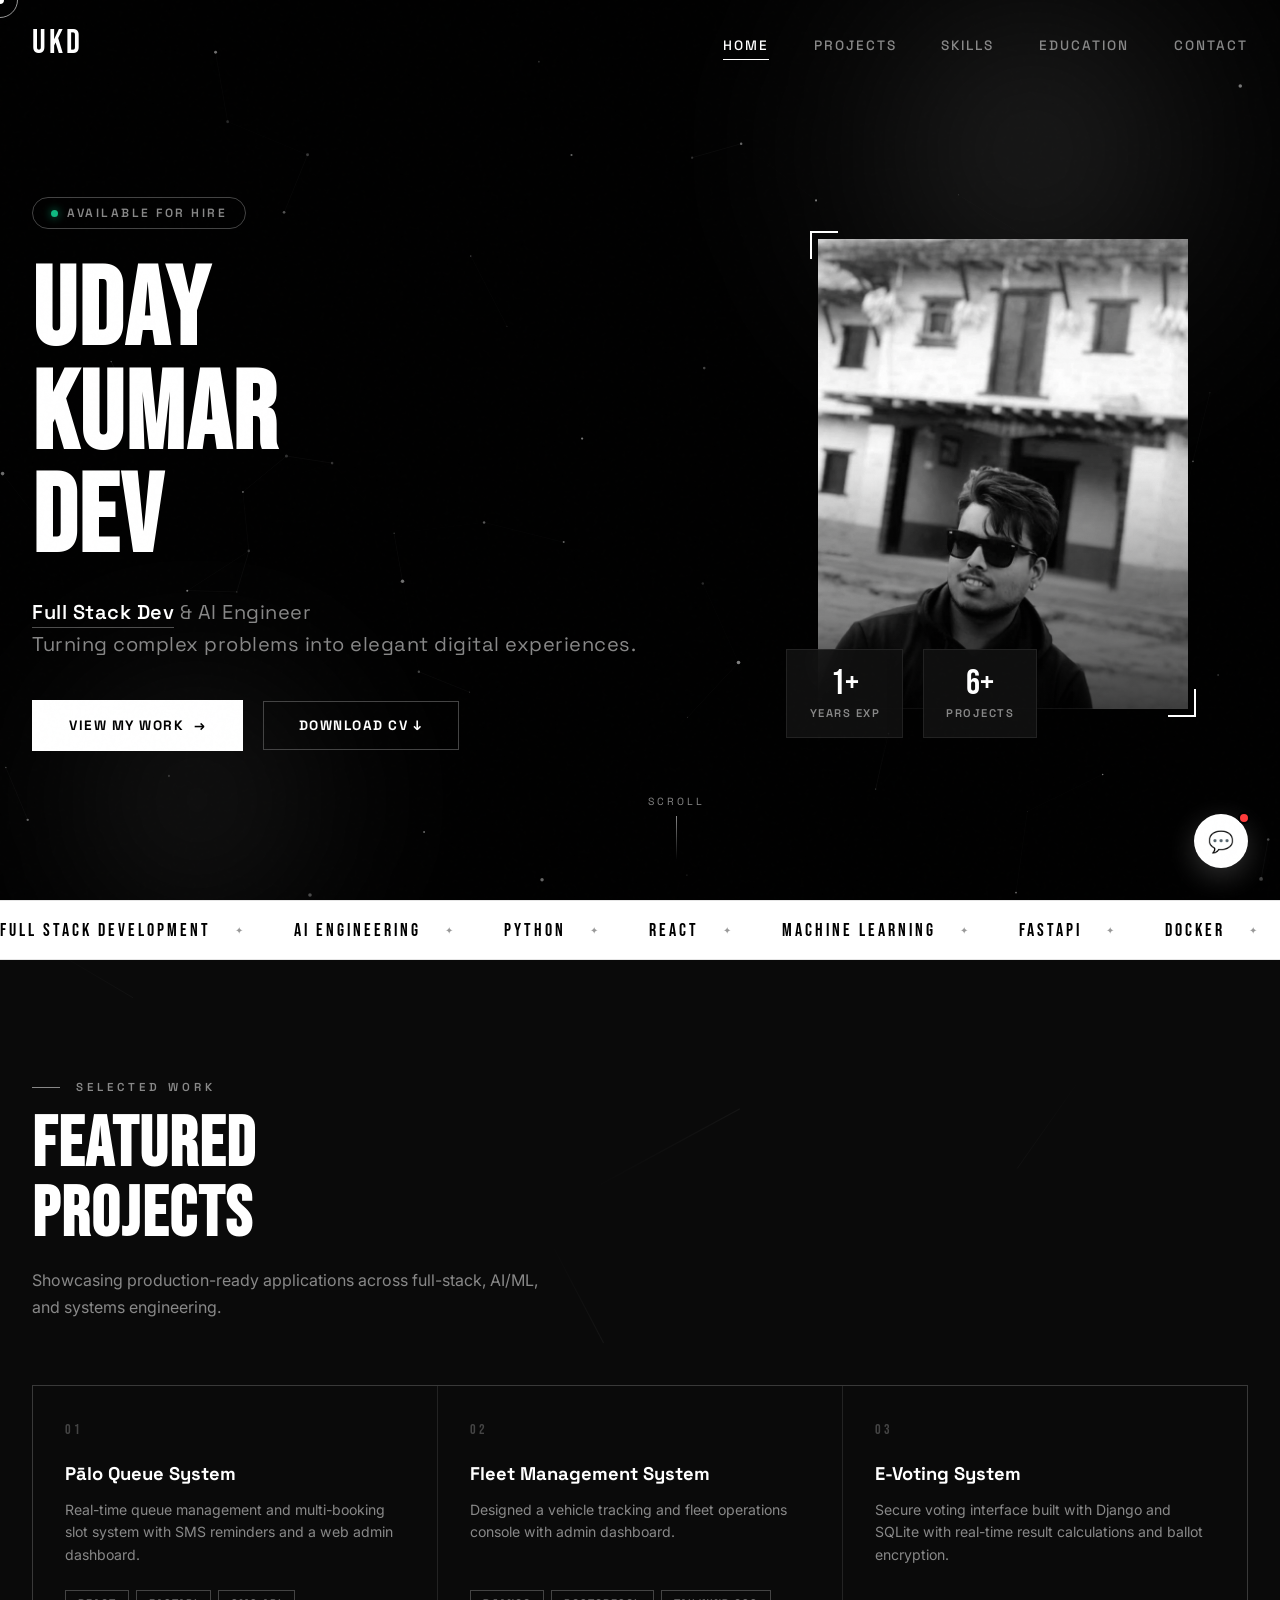
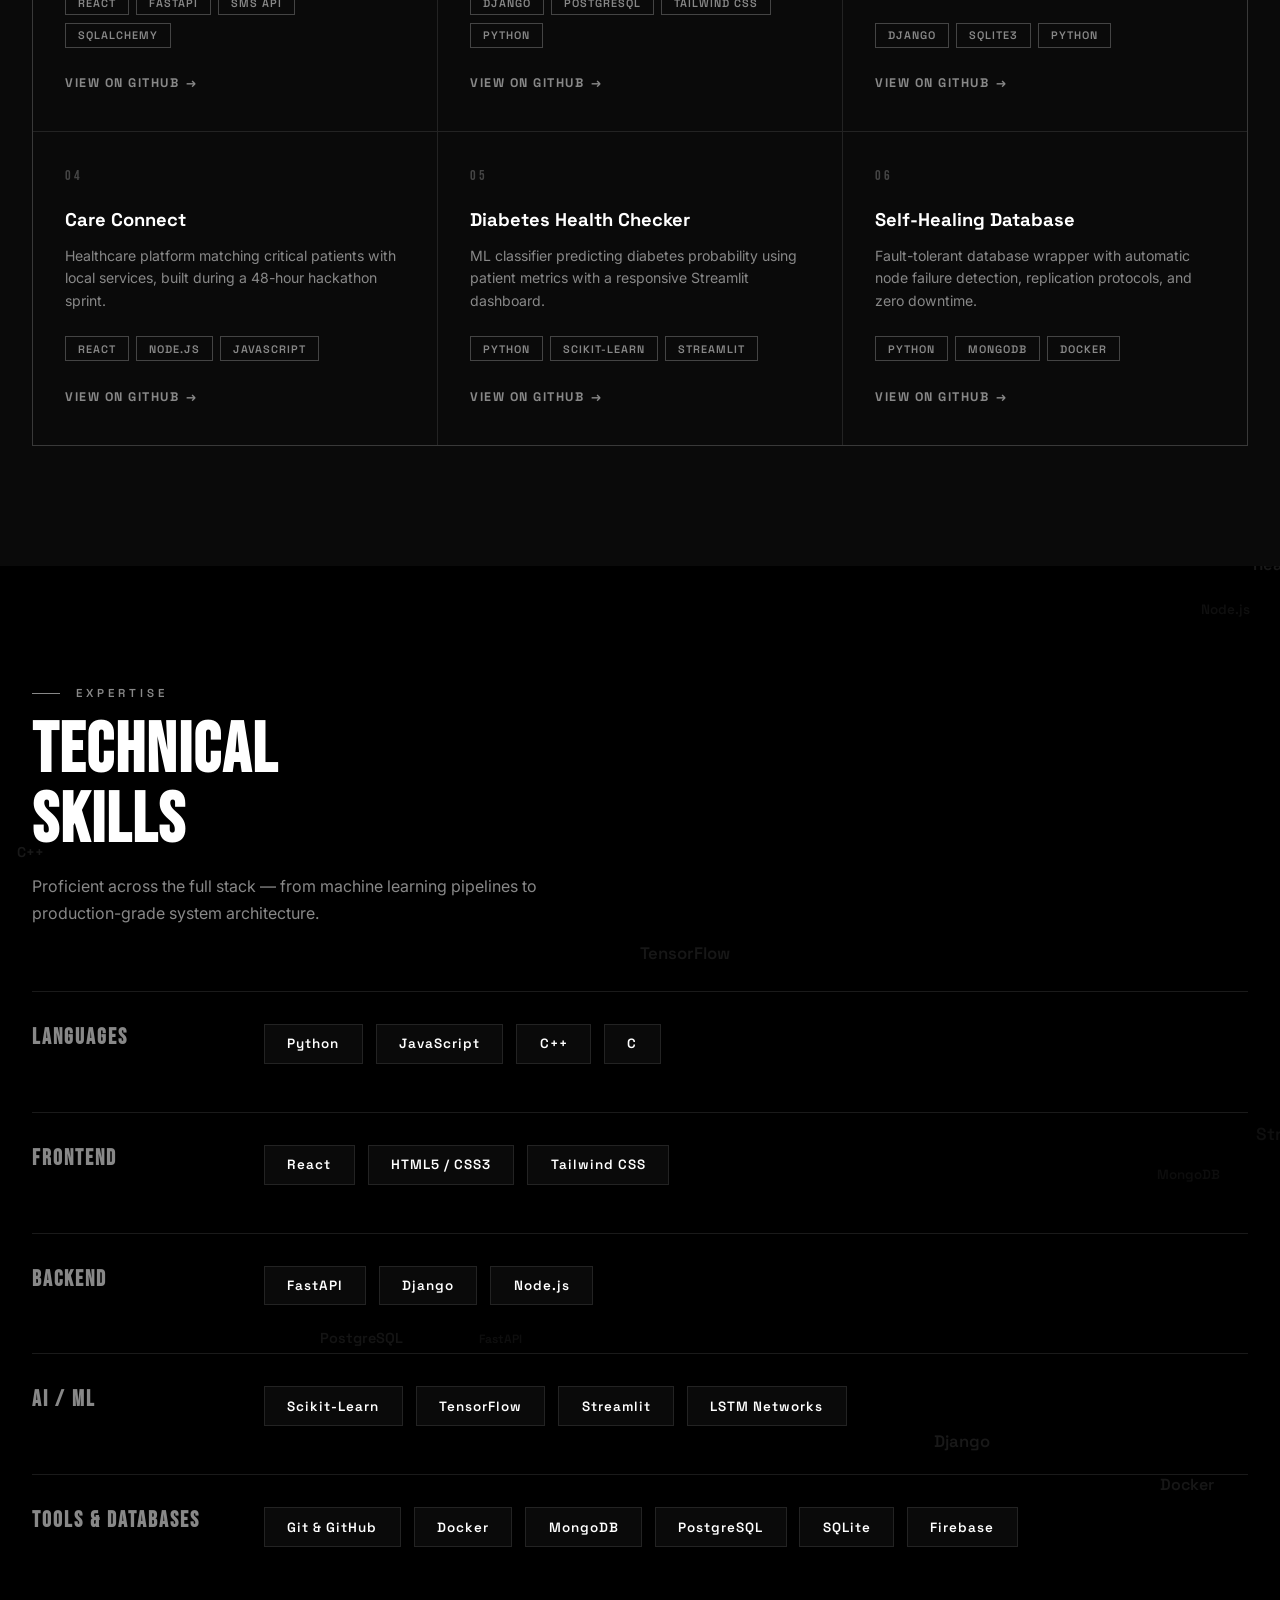
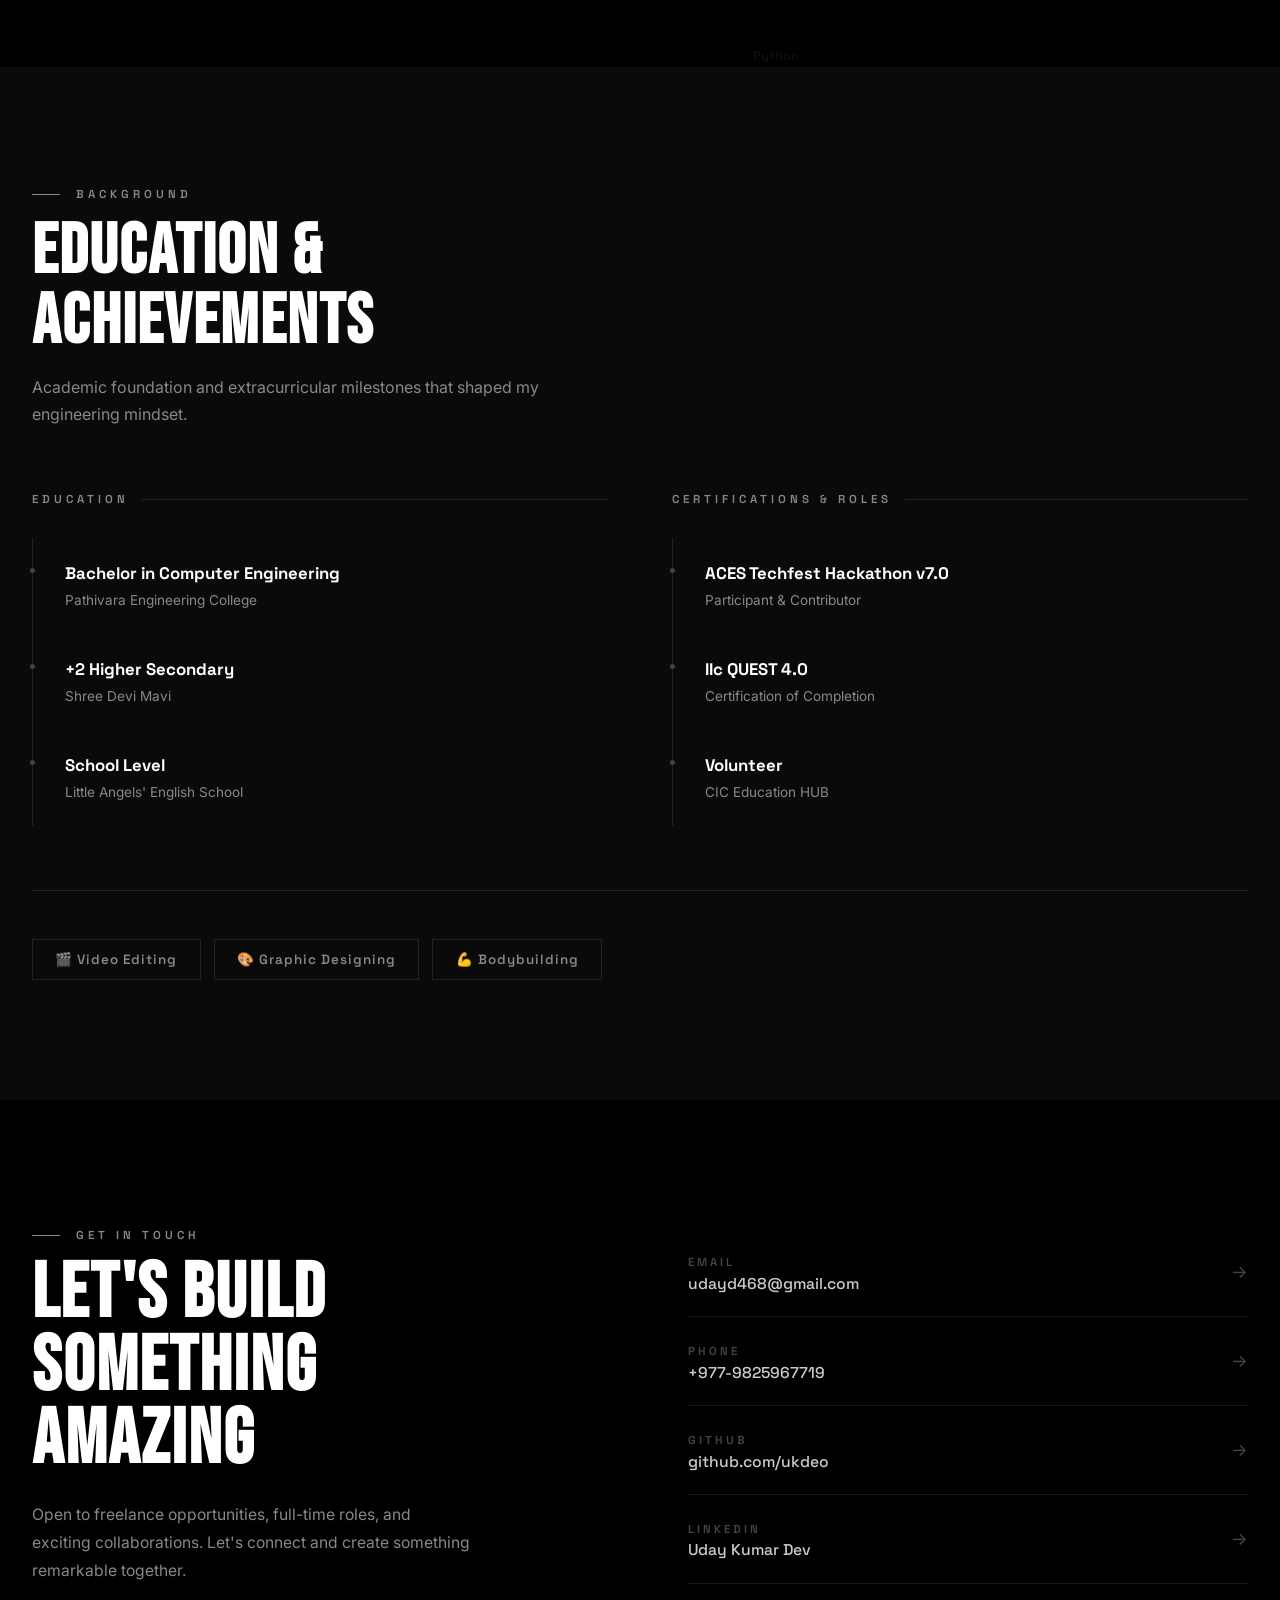
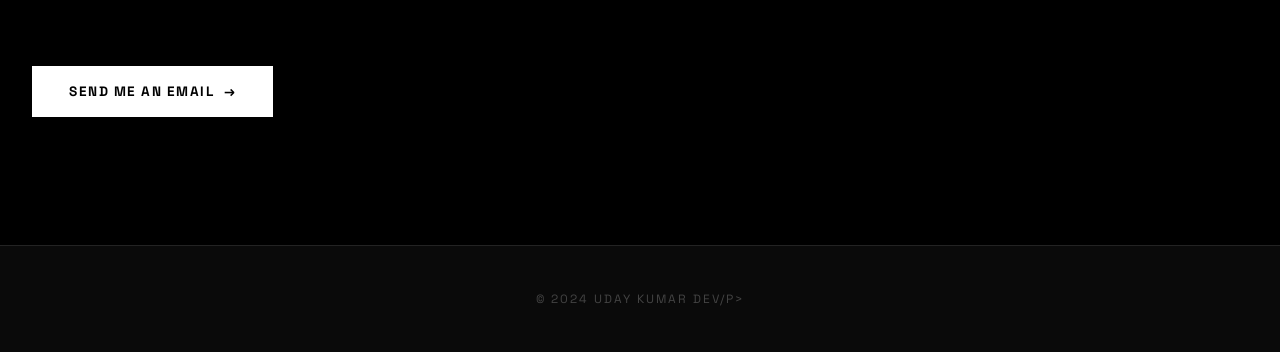
<file: index.html>
<!DOCTYPE html>
<html lang="en">

<head>
    <meta charset="UTF-8">
    <meta name="viewport" content="width=device-width, initial-scale=1.0">
    <title>Uday Kumar Dev</title>
    <meta name="description"
        content="Uday Kumar Dev — Full Stack Developer & AI Engineer with 1+ years of experience building  interactive UIs, and machine learning models.">
    <meta name="author" content="Uday Kumar Dev">
    <link rel="preconnect" href="https://fonts.googleapis.com">
    <link rel="preconnect" href="https://fonts.gstatic.com" crossorigin>
    <link
        href="https://fonts.googleapis.com/css2?family=Inter:wght@300;400;500;600;700;800;900&family=Space+Grotesk:wght@300;400;500;600;700&family=Bebas+Neue&display=swap"
        rel="stylesheet">
    <link rel="icon" type="image/jpeg" href="474800178_1292461398633854_1106197501179038931_n.jpg">
    <link rel="stylesheet" href="styles.css">
</head>

<body>

    <!-- Custom Cursor -->
    <div class="cursor-dot" id="cursor-dot"></div>
    <div class="cursor-ring" id="cursor-ring"></div>

    <!-- Mobile Nav Backdrop Overlay -->
    <div class="nav-overlay" id="nav-overlay"></div>

    <!-- ═══════════════════════════════════════════════
         NAVIGATION
    ═══════════════════════════════════════════════ -->
    <nav id="navbar">
        <div class="nav-container">
            <a href="#home" class="logo" id="logo-link">UKD</a>
            <ul class="nav-links" id="nav-links">
                <li><a href="#home" id="nav-home">Home</a></li>
                <li><a href="#projects" id="nav-projects">Projects</a></li>
                <li><a href="#skills" id="nav-skills">Skills</a></li>
                <li><a href="#education" id="nav-education">Education</a></li>
                <li><a href="#contact" id="nav-contact">Contact</a></li>
            </ul>
            <button class="hamburger" id="hamburger" type="button" aria-label="Toggle navigation menu"
                aria-expanded="false">
                <span class="bar"></span>
                <span class="bar"></span>
                <span class="bar"></span>
            </button>
        </div>
    </nav>

    <!-- ═══════════════════════════════════════════════
         HERO SECTION
    ═══════════════════════════════════════════════ -->
    <header id="home" class="hero">
        <canvas id="hero-canvas"></canvas>
        <div class="hero-ambient"></div>

        <div class="hero-content">
            <!-- Left: Text -->
            <div class="hero-text">
                <div class="hero-tag">Available for Hire</div>

                <h1 class="hero-title">
                    <span class="title-line"><span style="--delay: 0.4s">Uday</span></span>
                    <span class="title-line"><span style="--delay: 0.55s">Kumar</span></span>
                    <span class="title-line"><span style="--delay: 0.7s">Dev</span></span>
                </h1>

                <p class="hero-role">
                    <strong>Full Stack Developer</strong> &amp; AI Engineer<br>
                    Turning complex problems into elegant digital experiences.<br>
                </p>

                <div class="hero-buttons">
                    <a href="#projects" class="btn-primary" id="hero-work-btn">
                        <span>View My Work</span>
                        <span>→</span>
                    </a>
                    <a href="CV.pdf" download class="btn-outline" id="hero-cv-btn">
                        Download CV ↓
                    </a>
                </div>
            </div>

            <!-- Right: Profile Image -->
            <div class="hero-visual">
                <div class="hero-image-wrapper">
                    <div class="corner-tl"></div>
                    <div class="corner-br"></div>
                    <img src="474800178_1292461398633854_1106197501179038931_n.jpg"
                        alt="Uday Kumar Dev — Full Stack Developer" class="hero-profile-img" id="hero-img">
                    <div class="hero-image-overlay"></div>
                    <div class="hero-stats">
                        <div class="stat-card">
                            <span class="stat-num" id="years-counter">0</span>
                            <span class="stat-label">Years Exp</span>
                        </div>
                        <div class="stat-card">
                            <span class="stat-num" id="projects-counter">0</span>
                            <span class="stat-label">Projects</span>
                        </div>
                    </div>
                </div>
            </div>
        </div>

        <!-- Scroll Indicator -->
        <a href="#projects" class="scroll-indicator" id="scroll-indicator" aria-label="Scroll to featured projects">
            <span class="scroll-label">Scroll</span>
            <div class="scroll-line"></div>
        </a>
    </header>

    <!-- ═══════════════════════════════════════════════
         MARQUEE STRIP
    ═══════════════════════════════════════════════ -->
    <div class="marquee-section">
        <div class="marquee-track">
            <span class="marquee-item">Full Stack Development</span>
            <span class="marquee-item">AI Engineering</span>
            <span class="marquee-item">Python</span>
            <span class="marquee-item">React</span>
            <span class="marquee-item">Machine Learning</span>
            <span class="marquee-item">FastAPI</span>
            <span class="marquee-item">Docker</span>
            <span class="marquee-item">MongoDB</span>
            <span class="marquee-item">Full Stack Development</span>
            <span class="marquee-item">AI Engineering</span>
            <span class="marquee-item">Python</span>
            <span class="marquee-item">React</span>
            <span class="marquee-item">Machine Learning</span>
            <span class="marquee-item">FastAPI</span>
            <span class="marquee-item">Docker</span>
            <span class="marquee-item">MongoDB</span>
        </div>
    </div>

    <!-- ═══════════════════════════════════════════════
         PROJECTS SECTION
    ═══════════════════════════════════════════════ -->
    <section id="projects" class="section">
        <canvas id="projects-canvas"></canvas>
        <div class="container">
            <div class="reveal">
                <p class="section-label">Selected Work</p>
                <h2 class="section-title">Featured<br>Projects</h2>
                <p class="section-sub">Showcasing production-ready applications across full-stack, AI/ML, and systems
                    engineering.</p>
            </div>

            <div class="projects-grid">

                <!-- 01 -->
                <div class="project-card card-reveal" data-delay="0"
                    data-url="https://github.com/ukdeo/Queue-management" role="link" tabindex="0"
                    aria-label="Pālo Queue System on GitHub">
                    <span class="project-num">01</span>
                    <h3>Pālo Queue System</h3>
                    <p>Real-time queue management and multi-booking slot system with SMS reminders and a web admin
                        dashboard.</p>
                    <div class="tags">
                        <span class="tag">React</span>
                        <span class="tag">FastAPI</span>
                        <span class="tag">SMS API</span>
                        <span class="tag">SQLAlchemy</span>
                    </div>
                    <a href="https://github.com/ukdeo/Queue-management" target="_blank" rel="noopener noreferrer"
                        class="project-arrow" id="proj-1">
                        <span>View on GitHub</span> <span>→</span>
                    </a>
                </div>

                <!-- 02 -->
                <div class="project-card card-reveal" data-delay="100"
                    data-url="https://github.com/ukdeo/Bank-Mangement-System-console-based-" role="link" tabindex="0"
                    aria-label="Fleet Management System on GitHub">
                    <span class="project-num">02</span>
                    <h3>Fleet Management System</h3>
                    <p>Designed a vehicle tracking and fleet operations console with admin dashboard.</p>
                    <div class="tags">
                        <span class="tag">Django</span>
                        <span class="tag">PostgreSQL</span>
                        <span class="tag">Tailwind CSS</span>
                        <span class="tag">Python</span>
                    </div>
                    <a href="https://github.com/ukdeo/Bank-Mangement-System-console-based-" target="_blank"
                        rel="noopener noreferrer" class="project-arrow" id="proj-2">
                        <span>View on GitHub</span> <span>→</span>
                    </a>
                </div>

                <!-- 03 -->
                <div class="project-card card-reveal" data-delay="200"
                    data-url="https://github.com/ukdeo/E--voting-system" role="link" tabindex="0"
                    aria-label="E-Voting System on GitHub">
                    <span class="project-num">03</span>
                    <h3>E-Voting System</h3>
                    <p>Secure voting interface built with Django and SQLite with real-time result calculations and
                        ballot encryption.</p>
                    <div class="tags">
                        <span class="tag">Django</span>
                        <span class="tag">SQLite3</span>
                        <span class="tag">Python</span>
                    </div>
                    <a href="https://github.com/ukdeo/E--voting-system" target="_blank" rel="noopener noreferrer"
                        class="project-arrow" id="proj-3">
                        <span>View on GitHub</span> <span>→</span>
                    </a>
                </div>

                <!-- 04 -->
                <div class="project-card card-reveal" data-delay="300"
                    data-url="https://github.com/aces-erc/aces_techfest_hackathon_v7_3_idiots" role="link" tabindex="0"
                    aria-label="Care Connect on GitHub">
                    <span class="project-num">04</span>
                    <h3>Care Connect</h3>
                    <p>Healthcare platform matching critical patients with local services, built during a 48-hour
                        hackathon sprint.</p>
                    <div class="tags">
                        <span class="tag">React</span>
                        <span class="tag">Node.js</span>
                        <span class="tag">JavaScript</span>
                    </div>
                    <a href="https://github.com/aces-erc/aces_techfest_hackathon_v7_3_idiots" target="_blank"
                        rel="noopener noreferrer" class="project-arrow" id="proj-4">
                        <span>View on GitHub</span> <span>→</span>
                    </a>
                </div>

                <!-- 05 -->
                <div class="project-card card-reveal" data-delay="0"
                    data-url="https://github.com/ukdeo/Diabetes-Health-check" role="link" tabindex="0"
                    aria-label="Diabetes Health Checker on GitHub">
                    <span class="project-num">05</span>
                    <h3>Diabetes Health Checker</h3>
                    <p>ML classifier predicting diabetes probability using patient metrics with a responsive Streamlit
                        dashboard.</p>
                    <div class="tags">
                        <span class="tag">Python</span>
                        <span class="tag">Scikit-Learn</span>
                        <span class="tag">Streamlit</span>
                    </div>
                    <a href="https://github.com/ukdeo/Diabetes-Health-check" target="_blank" rel="noopener noreferrer"
                        class="project-arrow" id="proj-5">
                        <span>View on GitHub</span> <span>→</span>
                    </a>
                </div>

                <!-- 06 -->
                <div class="project-card card-reveal" data-delay="200"
                    data-url="https://github.com/ukdeo/Self-Healing-Database" role="link" tabindex="0"
                    aria-label="Self-Healing Database on GitHub">
                    <span class="project-num">06</span>
                    <h3>Self-Healing Database</h3>
                    <p>Fault-tolerant database wrapper with automatic node failure detection, replication protocols, and
                        zero downtime.</p>
                    <div class="tags">
                        <span class="tag">Python</span>
                        <span class="tag">MongoDB</span>
                        <span class="tag">Docker</span>
                    </div>
                    <a href="https://github.com/ukdeo/Self-Healing-Database" target="_blank" rel="noopener noreferrer"
                        class="project-arrow" id="proj-6">
                        <span>View on GitHub</span> <span>→</span>
                    </a>
                </div>




            </div>
        </div>
    </section>

    <!-- ═══════════════════════════════════════════════
         SKILLS SECTION
    ═══════════════════════════════════════════════ -->
    <section id="skills" class="section">
        <canvas id="skills-canvas"></canvas>
        <div class="container">
            <div class="reveal">
                <p class="section-label">Expertise</p>
                <h2 class="section-title">Technical<br>Skills</h2>
                <p class="section-sub">Proficient across the full stack — from machine learning pipelines to
                    production-grade system architecture.</p>
            </div>

            <div class="skills-wrapper reveal">
                <div class="skill-category">
                    <h3>Languages</h3>
                    <div class="skills-list">
                        <span class="skill-badge"><span>Python</span></span>
                        <span class="skill-badge"><span>JavaScript</span></span>
                        <span class="skill-badge"><span>C++</span></span>
                        <span class="skill-badge"><span>C</span></span>
                    </div>
                </div>
                <div class="skill-category">
                    <h3>Frontend</h3>
                    <div class="skills-list">
                        <span class="skill-badge"><span>React</span></span>
                        <span class="skill-badge"><span>HTML5 / CSS3</span></span>
                        <span class="skill-badge"><span>Tailwind CSS</span></span>
                    </div>
                </div>
                <div class="skill-category">
                    <h3>Backend</h3>
                    <div class="skills-list">
                        <span class="skill-badge"><span>FastAPI</span></span>
                        <span class="skill-badge"><span>Django</span></span>
                        <span class="skill-badge"><span>Node.js</span></span>
                    </div>
                </div>
                <div class="skill-category">
                    <h3>AI / ML</h3>
                    <div class="skills-list">
                        <span class="skill-badge"><span>Scikit-Learn</span></span>
                        <span class="skill-badge"><span>TensorFlow</span></span>
                        <span class="skill-badge"><span>Streamlit</span></span>
                        <span class="skill-badge"><span>LSTM Networks</span></span>
                    </div>
                </div>
                <div class="skill-category">
                    <h3>Tools & Databases</h3>
                    <div class="skills-list">
                        <span class="skill-badge"><span>Git & GitHub</span></span>
                        <span class="skill-badge"><span>Docker</span></span>
                        <span class="skill-badge"><span>MongoDB</span></span>
                        <span class="skill-badge"><span>PostgreSQL</span></span>
                        <span class="skill-badge"><span>SQLite</span></span>
                        <span class="skill-badge"><span>Firebase</span></span>
                    </div>
                </div>
            </div>
        </div>
    </section>

    <!-- ═══════════════════════════════════════════════
         EDUCATION SECTION
    ═══════════════════════════════════════════════ -->
    <section id="education" class="section">
        <div class="container">
            <div class="reveal">
                <p class="section-label">Background</p>
                <h2 class="section-title">Education &<br>Achievements</h2>
                <p class="section-sub">Academic foundation and extracurricular milestones that shaped my engineering
                    mindset.</p>
            </div>

            <div class="edu-grid reveal">
                <!-- Education -->
                <div class="edu-col">
                    <h3>Education</h3>
                    <div class="edu-item card-reveal" data-delay="0">
                        <h4>Bachelor in Computer Engineering</h4>
                        <p>Pathivara Engineering College</p>
                    </div>
                    <div class="edu-item card-reveal" data-delay="100">
                        <h4>+2 Higher Secondary</h4>
                        <p>Shree Devi Mavi</p>
                    </div>
                    <div class="edu-item card-reveal" data-delay="200">
                        <h4>School Level</h4>
                        <p>Little Angels' English School</p>
                    </div>
                </div>

                <!-- Certifications -->
                <div class="edu-col">
                    <h3>Certifications & Roles</h3>
                    <div class="edu-item card-reveal" data-delay="300">
                        <h4>ACES Techfest Hackathon v7.0</h4>
                        <p>Participant & Contributor</p>
                    </div>
                    <div class="edu-item card-reveal" data-delay="400">
                        <h4>IIc QUEST 4.0</h4>
                        <p>Certification of Completion</p>
                    </div>
                    <div class="edu-item card-reveal" data-delay="500">
                        <h4>Volunteer</h4>
                        <p>CIC Education HUB</p>
                    </div>
                </div>
            </div>

            <!-- Hobbies -->
            <div class="hobbies-row reveal">
                <span class="hobby-pill">🎬 Video Editing</span>
                <span class="hobby-pill">🎨 Graphic Designing</span>
                <span class="hobby-pill">💪 Bodybuilding</span>
            </div>
        </div>
    </section>

    <!-- ═══════════════════════════════════════════════
         CONTACT SECTION
    ═══════════════════════════════════════════════ -->
    <section id="contact" class="section">
        <div class="container">
            <div class="contact-grid">
                <!-- Left -->
                <div class="reveal">
                    <p class="section-label">Get In Touch</p>
                    <h2 class="contact-headline">Let's Build<br>Something<br>Amazing</h2>
                    <p class="contact-intro">Open to freelance opportunities, full-time roles, and exciting
                        collaborations. Let's connect and create something remarkable together.</p>
                    <a href="mailto:udayd468@gmail.com" class="btn-primary contact-cta" id="contact-cta-btn">
                        <span>Send Me an Email</span>
                        <span>→</span>
                    </a>
                </div>

                <!-- Right -->
                <div class="contact-links reveal">
                    <a href="mailto:udayd468@gmail.com" class="contact-link" id="contact-email">
                        <div>
                            <span class="contact-link-label">Email</span>
                            <p class="contact-link-value">udayd468@gmail.com</p>
                        </div>
                        <span class="contact-arrow">→</span>
                    </a>
                    <a href="tel:+9779825967719" class="contact-link" id="contact-phone">
                        <div>
                            <span class="contact-link-label">Phone</span>
                            <p class="contact-link-value">+977-9825967719</p>
                        </div>
                        <span class="contact-arrow">→</span>
                    </a>
                    <a href="https://github.com/ukdeo" target="_blank" rel="noopener noreferrer" class="contact-link"
                        id="contact-github">
                        <div>
                            <span class="contact-link-label">GitHub</span>
                            <p class="contact-link-value">github.com/ukdeo</p>
                        </div>
                        <span class="contact-arrow">→</span>
                    </a>
                    <a href="https://www.linkedin.com/in/uday-dev-48214b342/" target="_blank" rel="noopener noreferrer"
                        class="contact-link" id="contact-linkedin">
                        <div>
                            <span class="contact-link-label">LinkedIn</span>
                            <p class="contact-link-value">Uday Kumar Dev</p>
                        </div>
                        <span class="contact-arrow">→</span>
                    </a>
                </div>
            </div>
        </div>
    </section>

    <!-- ═══════════════════════════════════════════════
         CHATBOT
    ═══════════════════════════════════════════════ -->
    <div id="chatbot-container">
        <div id="chat-window" role="dialog" aria-label="Quick View AI Chat Window" aria-hidden="true">
            <div class="chat-header">
                <div class="chat-header-title">
                    <span class="chat-status-dot"></span>
                    <h3>Quick View AI</h3>
                </div>
                <button class="chat-close" id="close-chat" type="button" aria-label="Close chat">✕</button>
            </div>
            <div id="chat-messages" role="log" aria-live="polite">
                <div class="chat-msg bot">
                    Hi! Ask me about Uday's skills, projects, or how to get in touch. 👋
                </div>
            </div>
            <div class="chat-suggestions" id="chat-suggestions">
                <button type="button" class="chat-chip" data-query="skills">Skills</button>
                <button type="button" class="chat-chip" data-query="projects">Projects</button>
                <button type="button" class="chat-chip" data-query="contact">Contact</button>
                <button type="button" class="chat-chip" data-query="experience">Experience</button>
            </div>
            <div class="chat-footer">
                <input type="text" id="chat-input" placeholder="Ask something..." autocomplete="off"
                    aria-label="Chat query">
                <button id="send-chat" type="button" aria-label="Send message">→</button>
            </div>
        </div>
        <div class="chat-toggle-wrapper">
            <div class="chat-dot" id="chat-dot"></div>
            <button id="chat-toggle" type="button" aria-label="Open chat assistant" aria-expanded="false">💬</button>
        </div>
    </div>

    <!-- ═══════════════════════════════════════════════
         FOOTER
    ═══════════════════════════════════════════════ -->
    <footer>
        <p>© 2024 Uday Kumar Dev/p>
    </footer>

    <script src="script.js"></script>
</body>

</html>
</file>
<file: styles.css>
/* ============================================================
   UDAY KUMAR DEV — Premium Portfolio Stylesheet
   Ultra-Smooth & Fully Mobile Responsive
   ============================================================ */

/* ── Google Fonts ── */
@import url('https://fonts.googleapis.com/css2?family=Inter:wght@300;400;500;600;700;800;900&family=Space+Grotesk:wght@300;400;500;600;700&family=Bebas+Neue&display=swap');

/* ── CSS Custom Properties ── */
:root {
    --black:            #000000;
    --off-black:        #0a0a0a;
    --deep-black:       #050505;
    --card-bg:          #111111;
    --card-hover:       #161616;
    --card-border:      rgba(255, 255, 255, 0.08);
    --white:            #ffffff;
    --off-white:        #f0f0f0;
    --gray-100:         #e5e5e5;
    --gray-200:         #cccccc;
    --gray-400:         #888888;
    --gray-600:         #444444;
    --glass:            rgba(255, 255, 255, 0.04);
    --glass-border:     rgba(255, 255, 255, 0.1);
    --nav-height:       76px;
    --ease-out:         cubic-bezier(0.16, 1, 0.3, 1);
    --transition:       0.3s cubic-bezier(0.16, 1, 0.3, 1);
    --transition-slow:  0.6s cubic-bezier(0.16, 1, 0.3, 1);
}

/* ── CSS Reset & Base ── */
*, *::before, *::after {
    margin: 0;
    padding: 0;
    box-sizing: border-box;
}

html {
    scroll-behavior: smooth;
    scroll-padding-top: var(--nav-height);
    font-size: 16px;
    -webkit-text-size-adjust: 100%;
}

body {
    font-family: 'Inter', -apple-system, BlinkMacSystemFont, 'Segoe UI', Roboto, sans-serif;
    background-color: var(--black);
    color: var(--white);
    overflow-x: hidden;
    width: 100%;
    min-height: 100%;
    -webkit-font-smoothing: antialiased;
    -moz-osx-font-smoothing: grayscale;
}

body.nav-open {
    overflow: hidden;
}

section, header {
    scroll-margin-top: var(--nav-height);
}

a {
    text-decoration: none;
    color: inherit;
    -webkit-tap-highlight-color: transparent;
}

button {
    font-family: inherit;
    color: inherit;
    -webkit-tap-highlight-color: transparent;
}

img {
    max-width: 100%;
    height: auto;
    display: block;
}

/* ============================================================
   CUSTOM CURSOR (Desktop Only)
   ============================================================ */
.cursor-dot {
    position: fixed;
    width: 8px;
    height: 8px;
    background: var(--white);
    border-radius: 50%;
    pointer-events: none;
    z-index: 99999;
    transform: translate(-50%, -50%);
    transition: opacity 0.2s ease, transform 0.1s ease;
    opacity: 0;
}

.cursor-ring {
    position: fixed;
    width: 36px;
    height: 36px;
    border: 1.5px solid rgba(255, 255, 255, 0.6);
    border-radius: 50%;
    pointer-events: none;
    z-index: 99998;
    transform: translate(-50%, -50%);
    transition: width 0.3s var(--ease-out),
                height 0.3s var(--ease-out),
                border-color 0.3s ease,
                background-color 0.3s ease,
                opacity 0.2s ease;
    opacity: 0;
}

.cursor-ring.hovered {
    width: 58px;
    height: 58px;
    border-color: rgba(255, 255, 255, 1);
    background: rgba(255, 255, 255, 0.06);
}

@media (hover: hover) and (pointer: fine) {
    body {
        cursor: none;
    }
    a, button, [role="button"], [role="link"], .project-card, .skill-badge, .hobby-pill {
        cursor: none;
    }
    input {
        cursor: text;
    }
    .cursor-dot, .cursor-ring {
        opacity: 1;
    }
}

@media (hover: none), (pointer: coarse) {
    body {
        cursor: auto !important;
    }
    a, button, [role="button"], [role="link"] {
        cursor: pointer !important;
    }
    input {
        cursor: text !important;
    }
    .cursor-dot, .cursor-ring {
        display: none !important;
    }
}

/* ============================================================
   NOISE TEXTURE OVERLAY
   ============================================================ */
body::before {
    content: '';
    position: fixed;
    inset: 0;
    background-image: url("data:image/svg+xml,%3Csvg viewBox='0 0 256 256' xmlns='http://www.w3.org/2000/svg'%3E%3Cfilter id='noise'%3E%3CfeTurbulence type='fractalNoise' baseFrequency='0.85' numOctaves='4' stitchTiles='stitch'/%3E%3C/filter%3E%3Crect width='100%25' height='100%25' filter='url(%23noise)' opacity='0.03'/%3E%3C/svg%3E");
    pointer-events: none;
    z-index: 9990;
    opacity: 0.35;
}

/* ============================================================
   NAVIGATION
   ============================================================ */
#navbar {
    position: fixed;
    top: 0;
    left: 0;
    width: 100%;
    z-index: 1000;
    padding: 1.5rem 0;
    transition: padding var(--transition),
                background var(--transition),
                backdrop-filter var(--transition),
                border-color var(--transition);
}

#navbar.scrolled {
    padding: 0.85rem 0;
    background: rgba(0, 0, 0, 0.88);
    backdrop-filter: blur(20px);
    -webkit-backdrop-filter: blur(20px);
    border-bottom: 1px solid var(--glass-border);
}

.nav-container {
    max-width: 1280px;
    margin: 0 auto;
    padding: 0 2rem;
    display: flex;
    justify-content: space-between;
    align-items: center;
}

.logo {
    font-family: 'Bebas Neue', sans-serif;
    font-size: 2.1rem;
    letter-spacing: 3px;
    color: var(--white);
    position: relative;
    display: inline-block;
    line-height: 1;
    padding: 0.2rem 0;
}

.logo::after {
    content: '';
    position: absolute;
    bottom: -2px;
    left: 0;
    width: 100%;
    height: 2px;
    background: var(--white);
    transform: scaleX(0);
    transform-origin: left;
    transition: transform var(--transition);
}

.logo:hover::after {
    transform: scaleX(1);
}

.nav-links {
    list-style: none;
    display: flex;
    gap: 2.8rem;
    align-items: center;
}

.nav-links li a {
    font-family: 'Space Grotesk', sans-serif;
    font-weight: 500;
    font-size: 0.85rem;
    letter-spacing: 2px;
    text-transform: uppercase;
    color: var(--gray-400);
    transition: color var(--transition);
    position: relative;
    padding: 0.4rem 0;
}

.nav-links li a::after {
    content: '';
    position: absolute;
    width: 0;
    height: 1px;
    bottom: 0;
    left: 0;
    background: var(--white);
    transition: width var(--transition);
}

.nav-links li a:hover,
.nav-links li a.active {
    color: var(--white);
}

.nav-links li a:hover::after,
.nav-links li a.active::after {
    width: 100%;
}

/* Mobile Nav Overlay */
.nav-overlay {
    position: fixed;
    inset: 0;
    background: rgba(0, 0, 0, 0.7);
    backdrop-filter: blur(8px);
    -webkit-backdrop-filter: blur(8px);
    z-index: 998;
    opacity: 0;
    visibility: hidden;
    transition: opacity 0.35s var(--ease-out), visibility 0.35s;
    pointer-events: none;
}

.nav-overlay.active {
    opacity: 1;
    visibility: visible;
    pointer-events: auto;
}

/* Hamburger button */
.hamburger {
    display: none;
    background: transparent;
    border: none;
    cursor: pointer;
    width: 44px;
    height: 44px;
    padding: 10px 8px;
    flex-direction: column;
    justify-content: center;
    align-items: center;
    gap: 6px;
    z-index: 1001;
    border-radius: 8px;
    transition: background 0.2s ease;
}

.hamburger:focus-visible {
    outline: 2px solid var(--white);
    outline-offset: 2px;
}

.hamburger .bar {
    width: 26px;
    height: 2px;
    background: var(--white);
    border-radius: 2px;
    transition: transform 0.3s var(--ease-out), opacity 0.2s ease;
    transform-origin: center;
}

.hamburger.active .bar:nth-child(1) {
    transform: translateY(8px) rotate(45deg);
}

.hamburger.active .bar:nth-child(2) {
    opacity: 0;
    transform: scaleX(0);
}

.hamburger.active .bar:nth-child(3) {
    transform: translateY(-8px) rotate(-45deg);
}

/* ============================================================
   HERO SECTION
   ============================================================ */
.hero {
    position: relative;
    min-height: 100vh;
    display: flex;
    align-items: center;
    overflow: hidden;
    background: var(--black);
    padding: 8rem 0 5rem;
}

#hero-canvas {
    position: absolute;
    inset: 0;
    pointer-events: none;
    z-index: 0;
}

.hero-ambient {
    position: absolute;
    inset: 0;
    pointer-events: none;
    z-index: 0;
}

.hero-ambient::before {
    content: '';
    position: absolute;
    top: -25%;
    right: -10%;
    width: 750px;
    height: 750px;
    border-radius: 50%;
    background: radial-gradient(circle, rgba(255, 255, 255, 0.12) 0%, rgba(150, 150, 150, 0.04) 40%, transparent 70%);
    animation: ambientPulse 9s ease-in-out infinite;
    filter: blur(60px);
}

.hero-ambient::after {
    content: '';
    position: absolute;
    bottom: -25%;
    left: -10%;
    width: 650px;
    height: 650px;
    border-radius: 50%;
    background: radial-gradient(circle, rgba(200, 200, 200, 0.1) 0%, rgba(80, 80, 80, 0.03) 40%, transparent 70%);
    animation: ambientPulse 11s ease-in-out infinite reverse;
    filter: blur(50px);
}

@keyframes ambientPulse {
    0%, 100% { opacity: 0.6; transform: scale(1) translate(0, 0); }
    50% { opacity: 1; transform: scale(1.15) translate(-20px, 20px); }
}

.hero-content {
    position: relative;
    z-index: 2;
    padding: 0 2rem;
    max-width: 1280px;
    margin: 0 auto;
    width: 100%;
    display: grid;
    grid-template-columns: 1.15fr 0.85fr;
    align-items: center;
    gap: 4rem;
}

.hero-text {
    opacity: 0;
    transform: translateY(30px);
    animation: heroFadeUp 0.9s var(--ease-out) forwards 0.2s;
}

.hero-tag {
    display: inline-flex;
    align-items: center;
    gap: 0.6rem;
    font-family: 'Space Grotesk', sans-serif;
    font-size: 0.75rem;
    font-weight: 600;
    letter-spacing: 2.5px;
    text-transform: uppercase;
    color: var(--gray-400);
    border: 1px solid var(--gray-600);
    padding: 0.45rem 1.1rem;
    border-radius: 100px;
    margin-bottom: 2rem;
    backdrop-filter: blur(10px);
}

.hero-tag::before {
    content: '';
    width: 7px;
    height: 7px;
    background: #10b981;
    border-radius: 50%;
    box-shadow: 0 0 10px rgba(16, 185, 129, 0.8);
    animation: blinkDot 2s ease-in-out infinite;
}

@keyframes blinkDot {
    0%, 100% { opacity: 1; transform: scale(1); }
    50% { opacity: 0.4; transform: scale(0.85); }
}

.hero-title {
    font-family: 'Bebas Neue', sans-serif;
    font-size: clamp(4rem, 8.5vw, 7.8rem);
    line-height: 0.95;
    letter-spacing: 2px;
    color: var(--white);
    margin-bottom: 1.5rem;
}

.hero-title .title-line {
    display: block;
    overflow: hidden;
}

.hero-title .title-line span {
    display: block;
    animation: slideUp 0.9s var(--ease-out) forwards;
    animation-delay: var(--delay, 0s);
    opacity: 0;
    transform: translateY(100%);
}

@keyframes slideUp {
    to { opacity: 1; transform: translateY(0); }
}

.hero-role {
    font-family: 'Space Grotesk', sans-serif;
    font-size: clamp(1.05rem, 2vw, 1.25rem);
    font-weight: 400;
    color: var(--gray-400);
    letter-spacing: 0.5px;
    margin-bottom: 2.5rem;
    line-height: 1.6;
}

.hero-role strong {
    color: var(--white);
    font-weight: 600;
    border-bottom: 1px solid rgba(255, 255, 255, 0.3);
    padding-bottom: 2px;
}

.hero-buttons {
    display: flex;
    gap: 1.2rem;
    flex-wrap: wrap;
    align-items: center;
}

.btn-primary {
    display: inline-flex;
    align-items: center;
    justify-content: center;
    gap: 0.6rem;
    padding: 0.95rem 2.2rem;
    min-height: 48px;
    background: var(--white);
    color: var(--black);
    font-family: 'Space Grotesk', sans-serif;
    font-weight: 700;
    font-size: 0.85rem;
    letter-spacing: 1.5px;
    text-transform: uppercase;
    border: 2px solid var(--white);
    transition: all var(--transition);
    position: relative;
    overflow: hidden;
    cursor: pointer;
}

.btn-primary::before {
    content: '';
    position: absolute;
    inset: 0;
    background: var(--black);
    transform: translateX(-101%);
    transition: transform 0.35s var(--ease-out);
}

.btn-primary:hover::before { transform: translateX(0); }
.btn-primary:hover { color: var(--white); }
.btn-primary span { position: relative; z-index: 1; }

.btn-outline {
    display: inline-flex;
    align-items: center;
    justify-content: center;
    gap: 0.6rem;
    padding: 0.95rem 2.2rem;
    min-height: 48px;
    background: transparent;
    color: var(--white);
    font-family: 'Space Grotesk', sans-serif;
    font-weight: 700;
    font-size: 0.85rem;
    letter-spacing: 1.5px;
    text-transform: uppercase;
    border: 1px solid var(--gray-600);
    transition: all var(--transition);
    cursor: pointer;
}

.btn-outline:hover {
    border-color: var(--white);
    background: rgba(255, 255, 255, 0.08);
    transform: translateY(-2px);
}

.btn-outline:active, .btn-primary:active {
    transform: translateY(1px);
}

/* Hero Right: Profile Image */
.hero-visual {
    position: relative;
    display: flex;
    justify-content: center;
    align-items: center;
    opacity: 0;
    animation: heroFadeUp 0.9s var(--ease-out) forwards 0.4s;
}

.hero-image-wrapper {
    position: relative;
    width: 370px;
    height: 470px;
    max-width: 100%;
}

.hero-profile-img {
    width: 100%;
    height: 100%;
    object-fit: cover;
    object-position: top center;
    filter: grayscale(100%) contrast(1.1);
    transition: filter var(--transition-slow);
}

.hero-profile-img:hover {
    filter: grayscale(0%) contrast(1.05);
}

.hero-image-overlay {
    position: absolute;
    inset: 0;
    background: linear-gradient(
        to bottom,
        transparent 45%,
        rgba(0, 0, 0, 0.75) 100%
    );
    pointer-events: none;
}

.corner-tl, .corner-br {
    position: absolute;
    width: 28px;
    height: 28px;
    border-color: var(--white);
    border-style: solid;
    pointer-events: none;
}

.corner-tl {
    top: -8px;
    left: -8px;
    border-width: 2px 0 0 2px;
}

.corner-br {
    bottom: -8px;
    right: -8px;
    border-width: 0 2px 2px 0;
}

.hero-stats {
    position: absolute;
    bottom: -1.8rem;
    left: -2rem;
    display: flex;
    gap: 1.2rem;
    z-index: 3;
}

.stat-card {
    background: rgba(17, 17, 17, 0.9);
    border: 1px solid var(--card-border);
    padding: 1rem 1.4rem;
    text-align: center;
    backdrop-filter: blur(12px);
    -webkit-backdrop-filter: blur(12px);
    animation: floatY 4s ease-in-out infinite;
    box-shadow: 0 10px 30px rgba(0, 0, 0, 0.5);
}

.stat-card:nth-child(2) {
    animation-delay: -2s;
}

.stat-num {
    font-family: 'Bebas Neue', sans-serif;
    font-size: 2.2rem;
    color: var(--white);
    display: block;
    line-height: 1;
}

.stat-label {
    font-family: 'Space Grotesk', sans-serif;
    font-size: 0.7rem;
    font-weight: 600;
    letter-spacing: 1.5px;
    text-transform: uppercase;
    color: var(--gray-400);
    margin-top: 0.25rem;
}

@keyframes floatY {
    0%, 100% { transform: translateY(0px); }
    50% { transform: translateY(-7px); }
}

@keyframes heroFadeUp {
    to { opacity: 1; transform: translateY(0); }
}

/* Scroll indicator */
.scroll-indicator {
    position: absolute;
    bottom: 2rem;
    left: 50%;
    transform: translateX(-50%);
    display: flex;
    flex-direction: column;
    align-items: center;
    gap: 0.5rem;
    z-index: 5;
    opacity: 0;
    animation: heroFadeUp 1s var(--ease-out) forwards 1.2s;
    cursor: pointer;
    padding: 0.5rem;
    transition: transform var(--transition);
}

.scroll-indicator:hover {
    transform: translateX(-50%) translateY(4px);
}

.scroll-label {
    font-family: 'Space Grotesk', sans-serif;
    font-size: 0.65rem;
    letter-spacing: 3px;
    text-transform: uppercase;
    color: var(--gray-400);
}

.scroll-line {
    width: 1px;
    height: 44px;
    background: linear-gradient(to bottom, var(--gray-400), transparent);
    animation: scrollPulse 2s ease-in-out infinite;
}

@keyframes scrollPulse {
    0%, 100% { transform: scaleY(1); opacity: 0.4; }
    50% { transform: scaleY(0.5); opacity: 1; }
}

/* ============================================================
   MARQUEE STRIP
   ============================================================ */
.marquee-section {
    background: var(--white);
    overflow: hidden;
    padding: 1.1rem 0;
    border-top: 1px solid rgba(0, 0, 0, 0.1);
    border-bottom: 1px solid rgba(0, 0, 0, 0.1);
    position: relative;
    z-index: 2;
}

.marquee-track {
    display: flex;
    gap: 3rem;
    animation: marqueeScroll 24s linear infinite;
    white-space: nowrap;
    will-change: transform;
}

.marquee-track:hover {
    animation-play-state: paused;
}

.marquee-item {
    font-family: 'Bebas Neue', sans-serif;
    font-size: 1.15rem;
    letter-spacing: 3px;
    color: var(--black);
    flex-shrink: 0;
    display: flex;
    align-items: center;
    gap: 1.5rem;
}

.marquee-item::after {
    content: '✦';
    font-size: 0.65rem;
    opacity: 0.4;
}

@keyframes marqueeScroll {
    from { transform: translateX(0); }
    to { transform: translateX(-50%); }
}

/* ============================================================
   SECTION BASE STYLES
   ============================================================ */
.section {
    padding: 7.5rem 2rem;
    position: relative;
    overflow: hidden;
}

.container {
    max-width: 1280px;
    margin: 0 auto;
    position: relative;
    z-index: 1;
}

.section-label {
    font-family: 'Space Grotesk', sans-serif;
    font-size: 0.72rem;
    font-weight: 600;
    letter-spacing: 4px;
    text-transform: uppercase;
    color: var(--gray-400);
    margin-bottom: 1rem;
    display: flex;
    align-items: center;
    gap: 1rem;
}

.section-label::before {
    content: '';
    display: block;
    width: 28px;
    height: 1px;
    background: var(--gray-400);
}

.section-title {
    font-family: 'Bebas Neue', sans-serif;
    font-size: clamp(2.8rem, 5.5vw, 4.8rem);
    letter-spacing: 2px;
    line-height: 1;
    color: var(--white);
    margin-bottom: 1rem;
}

.section-sub {
    font-size: 1rem;
    color: var(--gray-400);
    max-width: 520px;
    line-height: 1.7;
    margin-bottom: 4rem;
}

/* Scroll Reveal */
.reveal {
    opacity: 0;
    transform: translateY(40px);
    transition: opacity 0.8s var(--ease-out),
                transform 0.8s var(--ease-out);
    will-change: opacity, transform;
}

.reveal.active {
    opacity: 1;
    transform: translateY(0);
}

.card-reveal {
    opacity: 0;
    transform: translateY(30px);
    transition: opacity 0.6s var(--ease-out),
                transform 0.6s var(--ease-out);
    will-change: opacity, transform;
}

.card-reveal.active {
    opacity: 1;
    transform: translateY(0);
}

/* ============================================================
   PROJECTS SECTION
   ============================================================ */
#projects {
    background: var(--off-black);
}

#projects-canvas {
    position: absolute;
    inset: 0;
    pointer-events: none;
    z-index: 0;
    opacity: 0.55;
}

.projects-grid {
    display: grid;
    grid-template-columns: repeat(3, 1fr);
    gap: 1px;
    background: var(--glass-border);
    border: 1px solid var(--glass-border);
}

.project-card {
    background: var(--off-black);
    padding: 2.2rem 2rem;
    position: relative;
    overflow: hidden;
    cursor: pointer;
    min-height: 260px;
    display: flex;
    flex-direction: column;
    transition: background var(--transition), transform 0.25s var(--ease-out);
    -webkit-tap-highlight-color: transparent;
    user-select: none;
}

.project-card:focus-visible {
    outline: 2px solid var(--white);
    outline-offset: -2px;
}

.project-card > * {
    position: relative;
    z-index: 1;
}

.project-num {
    font-family: 'Bebas Neue', sans-serif;
    font-size: 0.9rem;
    letter-spacing: 3px;
    color: var(--gray-600);
    transition: color var(--transition);
    margin-bottom: 1.5rem;
}

.project-card h3 {
    font-family: 'Space Grotesk', sans-serif;
    font-size: 1.15rem;
    font-weight: 700;
    margin-bottom: 0.8rem;
    color: var(--white);
    transition: color var(--transition);
    line-height: 1.3;
}

.project-card p {
    font-size: 0.88rem;
    color: var(--gray-400);
    line-height: 1.6;
    margin-bottom: 1.5rem;
    flex: 1;
    transition: color var(--transition);
}

.tags {
    display: flex;
    flex-wrap: wrap;
    gap: 0.45rem;
    margin-bottom: 1.4rem;
}

.tag {
    font-family: 'Space Grotesk', sans-serif;
    font-size: 0.68rem;
    font-weight: 600;
    letter-spacing: 1px;
    text-transform: uppercase;
    padding: 0.28rem 0.75rem;
    border: 1px solid var(--gray-600);
    color: var(--gray-400);
    transition: all var(--transition);
}

.project-arrow {
    display: inline-flex;
    align-items: center;
    gap: 0.45rem;
    font-family: 'Space Grotesk', sans-serif;
    font-size: 0.78rem;
    font-weight: 700;
    letter-spacing: 1.5px;
    text-transform: uppercase;
    color: var(--gray-400);
    transition: all var(--transition);
    align-self: flex-start;
    padding: 0.3rem 0;
}

/* Hover effect on desktop */
@media (hover: hover) {
    .project-card::before {
        content: '';
        position: absolute;
        inset: 0;
        background: var(--white);
        transform: scaleY(0);
        transform-origin: bottom;
        transition: transform 0.4s var(--ease-out);
        z-index: 0;
    }
    .project-card:hover::before {
        transform: scaleY(1);
    }
    .project-card:hover {
        color: var(--black);
    }
    .project-card:hover .project-num { color: rgba(0, 0, 0, 0.35); }
    .project-card:hover h3 { color: var(--black); }
    .project-card:hover p { color: rgba(0, 0, 0, 0.7); }
    .project-card:hover .tag {
        border-color: rgba(0, 0, 0, 0.3);
        color: rgba(0, 0, 0, 0.75);
        background: transparent;
    }
    .project-card:hover .project-arrow {
        color: var(--black);
        gap: 0.8rem;
    }
}

/* Touch active feedback on mobile without sticky white background */
@media (hover: none) {
    .project-card:active {
        background: var(--card-hover);
        transform: scale(0.985);
    }
    .project-card .project-arrow {
        color: var(--white);
    }
}

/* ============================================================
   SKILLS SECTION
   ============================================================ */
#skills {
    background: var(--black);
}

#skills-canvas {
    position: absolute;
    inset: 0;
    pointer-events: none;
    z-index: 0;
}

.skills-wrapper {
    display: flex;
    flex-direction: column;
    gap: 3rem;
}

.skill-category {
    border-top: 1px solid var(--glass-border);
    padding-top: 2rem;
    display: grid;
    grid-template-columns: 200px 1fr;
    gap: 2rem;
    align-items: start;
}

.skill-category h3 {
    font-family: 'Bebas Neue', sans-serif;
    font-size: 1.4rem;
    letter-spacing: 2px;
    color: var(--gray-400);
}

.skills-list {
    display: flex;
    flex-wrap: wrap;
    gap: 0.8rem;
}

.skill-badge {
    font-family: 'Space Grotesk', sans-serif;
    font-size: 0.84rem;
    font-weight: 600;
    letter-spacing: 1px;
    color: var(--white);
    padding: 0.65rem 1.4rem;
    border: 1px solid var(--glass-border);
    background: var(--glass);
    transition: all var(--transition);
    position: relative;
    overflow: hidden;
    cursor: default;
    user-select: none;
}

.skill-badge::before {
    content: '';
    position: absolute;
    inset: 0;
    background: var(--white);
    transform: scaleX(0);
    transform-origin: left;
    transition: transform var(--transition);
}

.skill-badge:hover::before { transform: scaleX(1); }
.skill-badge:hover { color: var(--black); border-color: var(--white); }
.skill-badge:active { transform: scale(0.97); }
.skill-badge span { position: relative; z-index: 1; }

/* ============================================================
   EDUCATION SECTION
   ============================================================ */
#education {
    background: var(--off-black);
}

.edu-grid {
    display: grid;
    grid-template-columns: 1fr 1fr;
    gap: 4rem;
    margin-top: 2rem;
}

.edu-col h3 {
    font-family: 'Space Grotesk', sans-serif;
    font-size: 0.72rem;
    font-weight: 600;
    letter-spacing: 4px;
    text-transform: uppercase;
    color: var(--gray-400);
    margin-bottom: 2rem;
    display: flex;
    align-items: center;
    gap: 0.8rem;
}

.edu-col h3::after {
    content: '';
    flex: 1;
    height: 1px;
    background: var(--glass-border);
}

.edu-item {
    border-left: 1px solid var(--glass-border);
    padding: 1.5rem 0 1.5rem 2rem;
    position: relative;
    transition: border-color var(--transition);
}

.edu-item::before {
    content: '';
    position: absolute;
    left: -4px;
    top: 1.8rem;
    width: 7px;
    height: 7px;
    border-radius: 50%;
    background: var(--gray-600);
    border: 1px solid var(--off-black);
    transition: background var(--transition);
}

.edu-item:hover {
    border-color: var(--white);
}

.edu-item:hover::before {
    background: var(--white);
}

.edu-item h4 {
    font-family: 'Space Grotesk', sans-serif;
    font-size: 1.05rem;
    font-weight: 700;
    color: var(--white);
    margin-bottom: 0.35rem;
}

.edu-item p {
    font-size: 0.85rem;
    color: var(--gray-400);
    line-height: 1.5;
}

.hobbies-row {
    display: flex;
    flex-wrap: wrap;
    gap: 0.8rem;
    margin-top: 4rem;
    padding-top: 3rem;
    border-top: 1px solid var(--glass-border);
}

.hobby-pill {
    display: flex;
    align-items: center;
    gap: 0.6rem;
    font-family: 'Space Grotesk', sans-serif;
    font-size: 0.84rem;
    font-weight: 600;
    letter-spacing: 1px;
    color: var(--gray-400);
    padding: 0.7rem 1.4rem;
    border: 1px solid var(--glass-border);
    transition: all var(--transition);
    cursor: default;
    user-select: none;
}

.hobby-pill:hover {
    border-color: var(--white);
    color: var(--white);
    background: rgba(255, 255, 255, 0.05);
}

/* ============================================================
   CONTACT SECTION
   ============================================================ */
#contact {
    background: var(--black);
    padding: 8rem 2rem;
}

.contact-grid {
    display: grid;
    grid-template-columns: 1fr 1fr;
    gap: 6rem;
    align-items: start;
}

.contact-headline {
    font-family: 'Bebas Neue', sans-serif;
    font-size: clamp(3rem, 6vw, 6rem);
    letter-spacing: 2px;
    line-height: 0.95;
    color: var(--white);
    margin-bottom: 1.5rem;
}

.contact-intro {
    font-size: 0.98rem;
    color: var(--gray-400);
    line-height: 1.8;
    margin-bottom: 2.5rem;
    max-width: 440px;
}

.contact-links {
    display: flex;
    flex-direction: column;
}

.contact-link {
    display: flex;
    justify-content: space-between;
    align-items: center;
    padding: 1.4rem 0;
    min-height: 54px;
    border-bottom: 1px solid var(--glass-border);
    transition: all var(--transition);
    position: relative;
    overflow: hidden;
}

.contact-link::before {
    content: '';
    position: absolute;
    left: 0;
    bottom: 0;
    width: 0;
    height: 1px;
    background: var(--white);
    transition: width var(--transition);
}

.contact-link:hover::before { width: 100%; }

.contact-link-label {
    font-family: 'Space Grotesk', sans-serif;
    font-size: 0.72rem;
    font-weight: 600;
    letter-spacing: 3px;
    text-transform: uppercase;
    color: var(--gray-600);
    transition: color var(--transition);
}

.contact-link-value {
    font-family: 'Space Grotesk', sans-serif;
    font-size: 0.98rem;
    font-weight: 500;
    color: var(--gray-200);
    transition: color var(--transition);
    margin-top: 0.2rem;
}

.contact-link:hover .contact-link-label,
.contact-link:hover .contact-link-value {
    color: var(--white);
}

.contact-arrow {
    color: var(--gray-600);
    transition: all var(--transition);
    font-size: 1.1rem;
}

.contact-link:hover .contact-arrow {
    color: var(--white);
    transform: translateX(4px);
}

.contact-cta {
    margin-top: 2.5rem;
}

/* ============================================================
   CHATBOT
   ============================================================ */
#chatbot-container {
    position: fixed;
    bottom: 2rem;
    right: 2rem;
    z-index: 5000;
    display: flex;
    flex-direction: column;
    align-items: flex-end;
    pointer-events: none; /* CRITICAL: Never block clicks when closed */
}

#chat-window {
    width: 350px;
    max-width: calc(100vw - 2.5rem);
    background: rgba(15, 15, 15, 0.96);
    backdrop-filter: blur(24px);
    -webkit-backdrop-filter: blur(24px);
    border: 1px solid var(--glass-border);
    border-radius: 12px;
    overflow: hidden;
    box-shadow: 0 20px 60px rgba(0, 0, 0, 0.85);
    margin-bottom: 1rem;
    opacity: 0;
    visibility: hidden;
    transform: translateY(16px) scale(0.96);
    transform-origin: bottom right;
    transition: opacity 0.25s var(--ease-out),
                transform 0.25s var(--ease-out),
                visibility 0.25s;
    pointer-events: none;
    display: flex;
    flex-direction: column;
}

#chat-window.open {
    opacity: 1;
    visibility: visible;
    transform: translateY(0) scale(1);
    pointer-events: auto;
}

.chat-header {
    background: rgba(5, 5, 5, 0.9);
    border-bottom: 1px solid var(--glass-border);
    padding: 0.9rem 1.2rem;
    display: flex;
    justify-content: space-between;
    align-items: center;
}

.chat-header-title {
    display: flex;
    align-items: center;
    gap: 0.6rem;
}

.chat-status-dot {
    width: 8px;
    height: 8px;
    background: #10b981;
    border-radius: 50%;
    box-shadow: 0 0 8px rgba(16, 185, 129, 0.7);
}

.chat-header h3 {
    font-family: 'Space Grotesk', sans-serif;
    font-size: 0.85rem;
    font-weight: 700;
    letter-spacing: 2px;
    text-transform: uppercase;
    color: var(--white);
}

.chat-close {
    background: none;
    border: none;
    color: var(--gray-400);
    cursor: pointer;
    width: 34px;
    height: 34px;
    display: flex;
    align-items: center;
    justify-content: center;
    font-size: 1rem;
    border-radius: 6px;
    transition: color 0.2s, background 0.2s;
    line-height: 1;
}

.chat-close:hover {
    color: var(--white);
    background: rgba(255, 255, 255, 0.08);
}

#chat-messages {
    padding: 1rem;
    height: 250px;
    max-height: 40vh;
    overflow-y: auto;
    overscroll-behavior: contain;
    display: flex;
    flex-direction: column;
    gap: 0.7rem;
}

#chat-messages::-webkit-scrollbar { width: 4px; }
#chat-messages::-webkit-scrollbar-track { background: transparent; }
#chat-messages::-webkit-scrollbar-thumb { background: var(--gray-600); border-radius: 4px; }

.chat-msg {
    padding: 0.75rem 1rem;
    font-size: 0.84rem;
    line-height: 1.5;
    max-width: 85%;
    border-radius: 8px;
    word-break: break-word;
}

.chat-msg.bot {
    background: var(--card-bg);
    border: 1px solid var(--glass-border);
    color: var(--gray-200);
    align-self: flex-start;
}

.chat-msg.user {
    background: var(--white);
    color: var(--black);
    align-self: flex-end;
    font-weight: 600;
}

.chat-suggestions {
    display: flex;
    flex-wrap: wrap;
    gap: 0.4rem;
    padding: 0.6rem 1rem 0.8rem;
    border-top: 1px solid rgba(255, 255, 255, 0.04);
}

.chat-chip {
    background: rgba(255, 255, 255, 0.06);
    border: 1px solid var(--glass-border);
    color: var(--gray-200);
    font-family: 'Space Grotesk', sans-serif;
    font-size: 0.72rem;
    font-weight: 600;
    padding: 0.35rem 0.75rem;
    border-radius: 100px;
    cursor: pointer;
    transition: all 0.2s ease;
}

.chat-chip:hover, .chat-chip:active {
    background: var(--white);
    color: var(--black);
    border-color: var(--white);
}

.chat-footer {
    padding: 0.75rem 1rem;
    border-top: 1px solid var(--glass-border);
    display: flex;
    gap: 0.5rem;
    background: rgba(5, 5, 5, 0.7);
}

#chat-input {
    flex: 1;
    background: var(--card-bg);
    border: 1px solid var(--glass-border);
    padding: 0.65rem 0.9rem;
    color: var(--white);
    font-family: 'Inter', sans-serif;
    font-size: 0.85rem;
    border-radius: 6px;
    outline: none;
    transition: border-color var(--transition);
}

#chat-input:focus { border-color: var(--gray-400); }
#chat-input::placeholder { color: var(--gray-600); }

#send-chat {
    width: 40px;
    height: 40px;
    background: var(--white);
    color: var(--black);
    border: none;
    border-radius: 6px;
    display: flex;
    align-items: center;
    justify-content: center;
    cursor: pointer;
    font-size: 1rem;
    font-weight: bold;
    transition: all var(--transition);
    flex-shrink: 0;
}

#send-chat:hover { background: var(--gray-200); }
#send-chat:active { transform: scale(0.95); }

.chat-toggle-wrapper {
    position: relative;
    pointer-events: auto; /* Buttons inside are clickable */
}

#chat-toggle {
    width: 54px;
    height: 54px;
    border-radius: 50%;
    background: var(--white);
    color: var(--black);
    border: none;
    display: flex;
    align-items: center;
    justify-content: center;
    cursor: pointer;
    font-size: 1.3rem;
    transition: transform 0.25s var(--ease-out), box-shadow 0.25s ease;
    box-shadow: 0 8px 30px rgba(255, 255, 255, 0.2);
}

#chat-toggle:hover {
    transform: scale(1.08);
    box-shadow: 0 12px 40px rgba(255, 255, 255, 0.3);
}

#chat-toggle:active {
    transform: scale(0.95);
}

.chat-dot {
    position: absolute;
    top: -2px;
    right: -2px;
    width: 12px;
    height: 12px;
    background: #ff3b3b;
    border-radius: 50%;
    border: 2px solid var(--black);
    animation: pingBlink 2s ease-in-out infinite;
    pointer-events: none;
}

@keyframes pingBlink {
    0%, 100% { transform: scale(1); opacity: 1; }
    50% { transform: scale(1.35); opacity: 0.7; }
}

/* ============================================================
   FOOTER
   ============================================================ */
footer {
    background: var(--off-black);
    border-top: 1px solid var(--glass-border);
    padding: 2.8rem 2rem;
    text-align: center;
}

footer p {
    font-family: 'Space Grotesk', sans-serif;
    font-size: 0.75rem;
    letter-spacing: 2px;
    text-transform: uppercase;
    color: var(--gray-600);
}

/* ============================================================
   MOBILE RESPONSIVENESS (Carefully Crafted Breakpoints)
   ============================================================ */
@media (max-width: 1100px) {
    .projects-grid {
        grid-template-columns: repeat(2, 1fr);
    }
}

@media (max-width: 900px) {
    .hero {
        height: auto;
        min-height: 100svh;
        padding: 7.5rem 1.5rem 4rem;
        display: flex;
        flex-direction: column;
        justify-content: center;
    }

    .hero-content {
        grid-template-columns: 1fr;
        gap: 3rem;
        text-align: center;
        padding: 0;
    }

    .hero-text {
        display: flex;
        flex-direction: column;
        align-items: center;
    }

    .hero-tag {
        margin-bottom: 1.4rem;
    }

    .hero-title {
        font-size: clamp(3.2rem, 12vw, 5.8rem);
        margin-bottom: 1.2rem;
    }

    .hero-role {
        font-size: 1.05rem;
        margin-bottom: 2rem;
        max-width: 500px;
    }

    .hero-buttons {
        justify-content: center;
        width: 100%;
    }

    .hero-visual {
        margin-top: 1.5rem;
        transform: none;
        display: flex;
        flex-direction: column;
        align-items: center;
    }

    .hero-image-wrapper {
        width: min(320px, 85vw);
        height: min(400px, 106vw);
    }

    .hero-stats {
        position: static;
        margin-top: 1.6rem;
        width: 100%;
        max-width: 320px;
        justify-content: center;
        gap: 1.2rem;
    }

    .stat-card {
        flex: 1;
        padding: 0.9rem 1.1rem;
    }

    .scroll-indicator {
        display: none;
    }

    .contact-grid {
        grid-template-columns: 1fr;
        gap: 3.5rem;
    }

    .contact-intro {
        max-width: 100%;
    }
}

@media (max-width: 768px) {
    #navbar {
        padding: 1.1rem 0;
    }

    .nav-container {
        padding: 0 1.5rem;
    }

    .nav-links {
        position: fixed;
        right: 0;
        top: 0;
        flex-direction: column;
        background: rgba(10, 10, 10, 0.98);
        backdrop-filter: blur(28px);
        -webkit-backdrop-filter: blur(28px);
        border-left: 1px solid var(--glass-border);
        width: min(320px, 82vw);
        height: 100vh;
        height: 100dvh;
        text-align: left;
        padding: 6rem 2rem 2.5rem;
        transform: translateX(100%);
        transition: transform 0.35s var(--ease-out);
        gap: 1.6rem;
        z-index: 1000;
        box-shadow: -15px 0 50px rgba(0, 0, 0, 0.85);
        overflow-y: auto;
    }

    .nav-links.active {
        transform: translateX(0);
    }

    .nav-links li {
        width: 100%;
    }

    .nav-links li a {
        display: block;
        padding: 0.6rem 0;
        font-size: 1.1rem;
        letter-spacing: 2.5px;
        color: var(--gray-200);
        border-bottom: 1px solid rgba(255, 255, 255, 0.05);
    }

    .hamburger {
        display: flex;
    }

    .section {
        padding: 5.5rem 1.5rem;
    }

    .projects-grid {
        grid-template-columns: 1fr;
    }

    .skill-category {
        grid-template-columns: 1fr;
        gap: 1.2rem;
        padding-top: 1.5rem;
    }

    .skills-wrapper {
        gap: 2.2rem;
    }

    .edu-grid {
        grid-template-columns: 1fr;
        gap: 2.5rem;
    }

    .edu-item {
        padding: 1.2rem 0 1.2rem 1.6rem;
    }
}

@media (max-width: 500px) {
    .hero-title {
        font-size: clamp(2.8rem, 14vw, 4.2rem);
    }

    .hero-buttons {
        flex-direction: column;
        width: 100%;
        max-width: 290px;
        gap: 0.8rem;
    }

    .btn-primary, .btn-outline {
        width: 100%;
        padding: 0.85rem 1.4rem;
    }

    .section-title {
        font-size: clamp(2.4rem, 10vw, 3.4rem);
    }

    .contact-headline {
        font-size: clamp(2.5rem, 11vw, 4rem);
    }

    #chatbot-container {
        bottom: 1.2rem;
        right: 1.2rem;
    }

    #chat-window {
        width: calc(100vw - 2.4rem);
        max-height: calc(100dvh - 100px);
    }
}

@media (max-width: 360px) {
    .nav-container {
        padding: 0 1rem;
    }

    .section {
        padding: 4.5rem 1rem;
    }

    .project-card {
        padding: 1.6rem 1.4rem;
    }

    .skill-badge {
        padding: 0.5rem 1rem;
        font-size: 0.78rem;
    }
}
</file>
